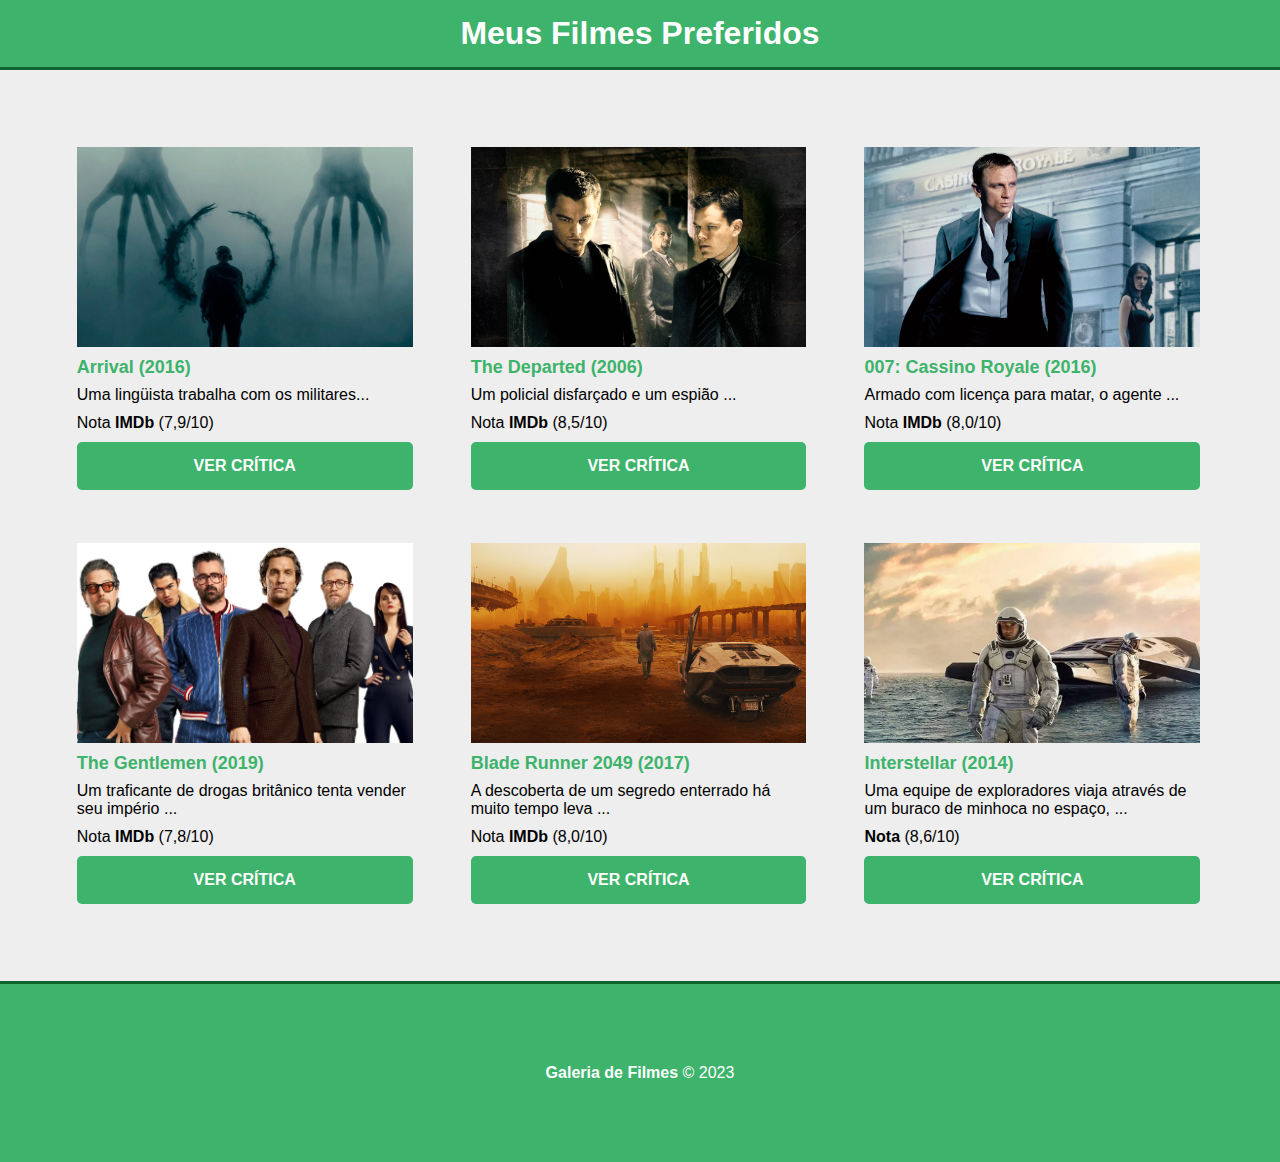
<file: projeto/index.html>
<!DOCTYPE html>
<html lang="en">
<head>
    <meta charset="UTF-8">
    <meta http-equiv="X-UA-Compatible" content="IE=edge">
    <meta name="viewport" content="width=device-width, initial-scale=1.0">
    <title>Meus Filmes Preferidos</title>
    <link rel="stylesheet" href="css/styles.css">
</head>
<body>
    <!-- Cabeçalho -->
    <header> 
        <h1>Meus Filmes Preferidos</h1>
    </header>
    <!-- Grid de Produtos -->
    <main class="container"> 
        <section class="films-container">
            <div class="card">
                <div class="film-image" id="img-1"></div>
                <h3>Arrival (2016)</h3>
                <p>Uma lingüista trabalha com os militares... </p>
                <p> Nota <span class="bold">IMDb</span> (7,9/10) </p>
                <a href="#" class="btn"> Ver Crítica</a>
            </div>
            <div class="card">
                <div class="film-image" id="img-2"></div>
                <h3>The Departed (2006)</h3>
                <p>Um policial disfarçado e um espião ...</p>
                <p> Nota <span class="bold">IMDb</span> (8,5/10) </p>
                <a href="#" class="btn"> Ver Crítica</a>
            </div>
            <div class="card">
                <div class="film-image" id="img-3"></div>
                <h3>007: Cassino Royale (2016)</h3>
                <p>Armado com licença para matar, o agente ...</p>
                <p> Nota <span class="bold">IMDb</span> (8,0/10) </p>
                <a href="#" class="btn"> Ver Crítica</a>
            </div>
            <div class="card">
                <div class="film-image" id="img-4"></div>
                <h3>The Gentlemen (2019)</h3>
                <p>Um traficante de drogas britânico tenta vender seu império ...</p>
                <p> Nota <span class="bold">IMDb</span> (7,8/10) </p>
                <a href="#" class="btn"> Ver Crítica</a>
            </div>
            <div class="card">
                <div class="film-image" id="img-5"></div>
                <h3>Blade Runner 2049 (2017)</h3>
                <p>A descoberta de um segredo enterrado há muito tempo leva ...</p>
                <p> Nota <span class="bold">IMDb</span> (8,0/10) </p>
                <a href="#" class="btn"> Ver Crítica</a>
            </div>
            <div class="card">
                <div class="film-image" id="img-6"></div>
                <h3>Interstellar (2014)</h3>
                <p>Uma equipe de exploradores viaja através de um buraco de minhoca no espaço, ...</p>
                <p> <span class="bold">Nota</span> (8,6/10) </p>
                <a href="#" class="btn"> Ver Crítica</a>
            </div>
        </section>
    </main>
    <!-- Rodapé -->
    <footer>
        <p><span class="bold">Galeria de Filmes</span> &copy; 2023</p>
    </footer>
</body>
</html>
</file>
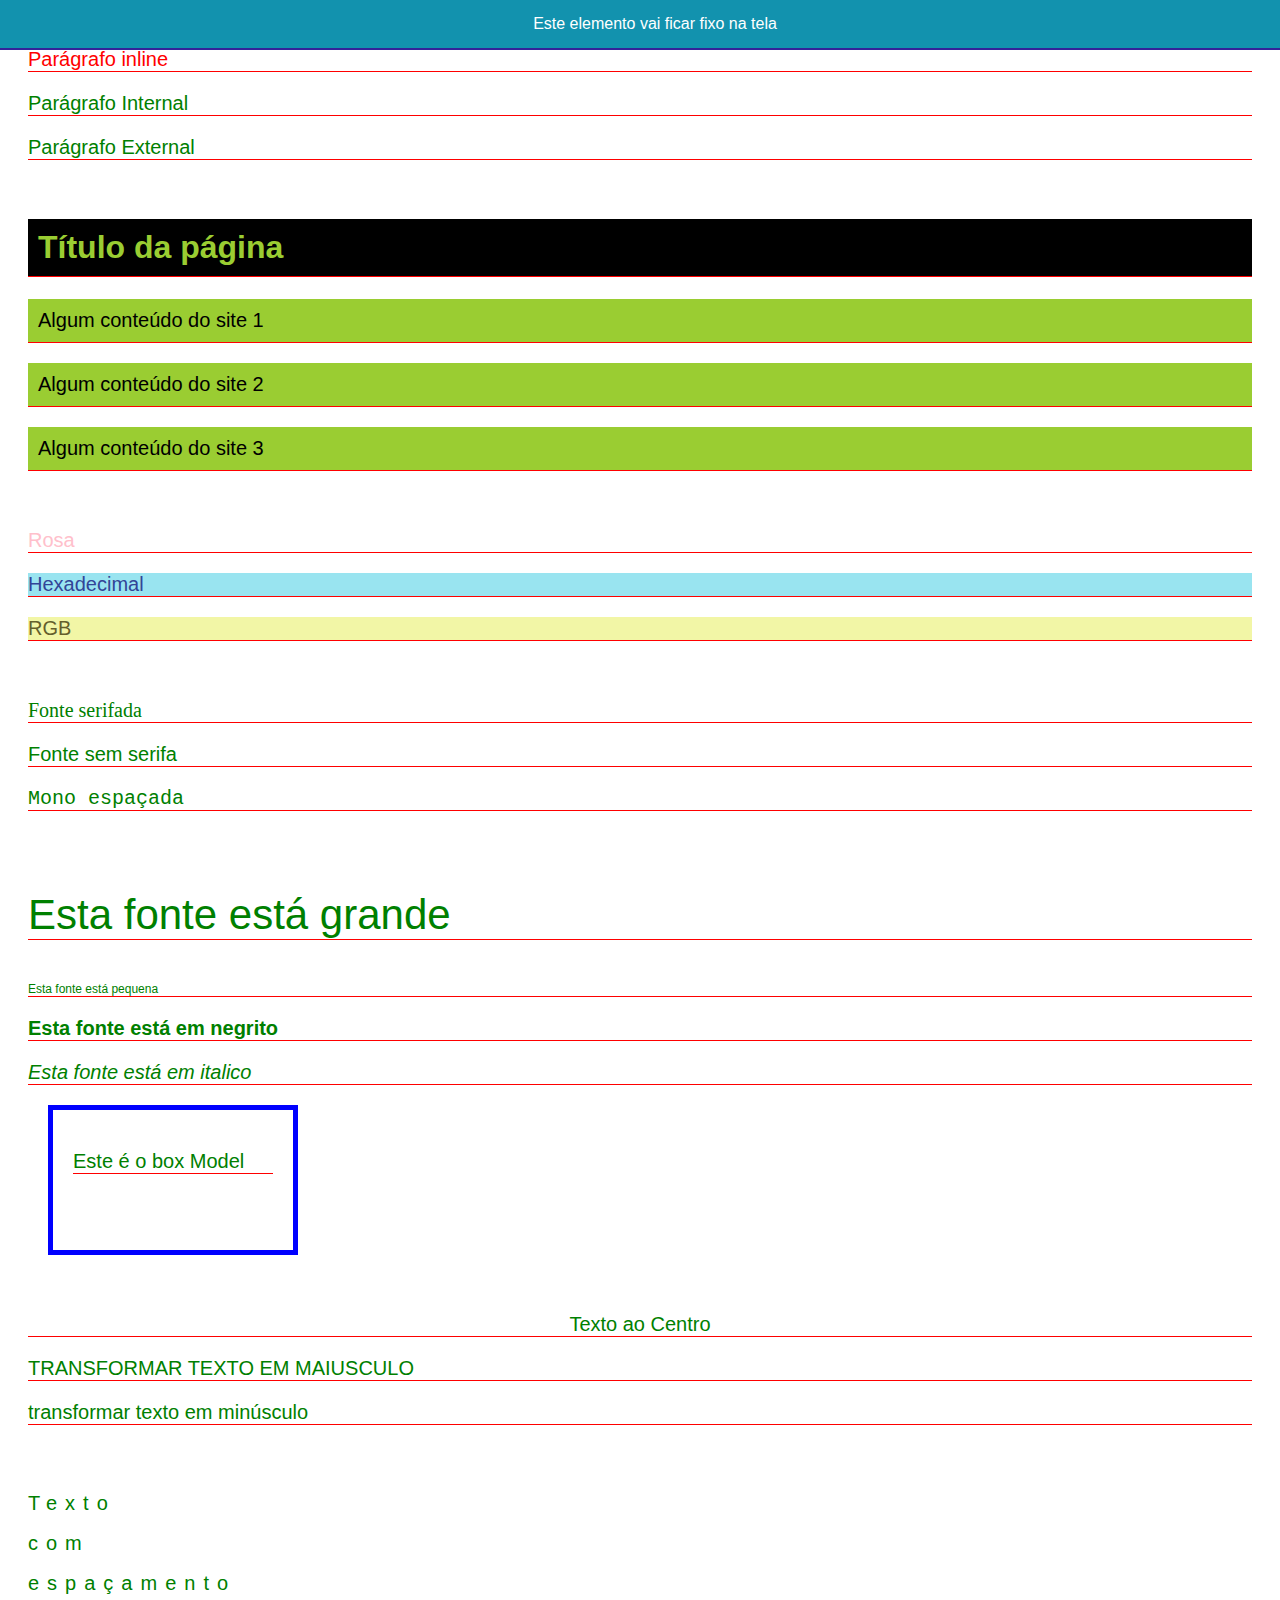
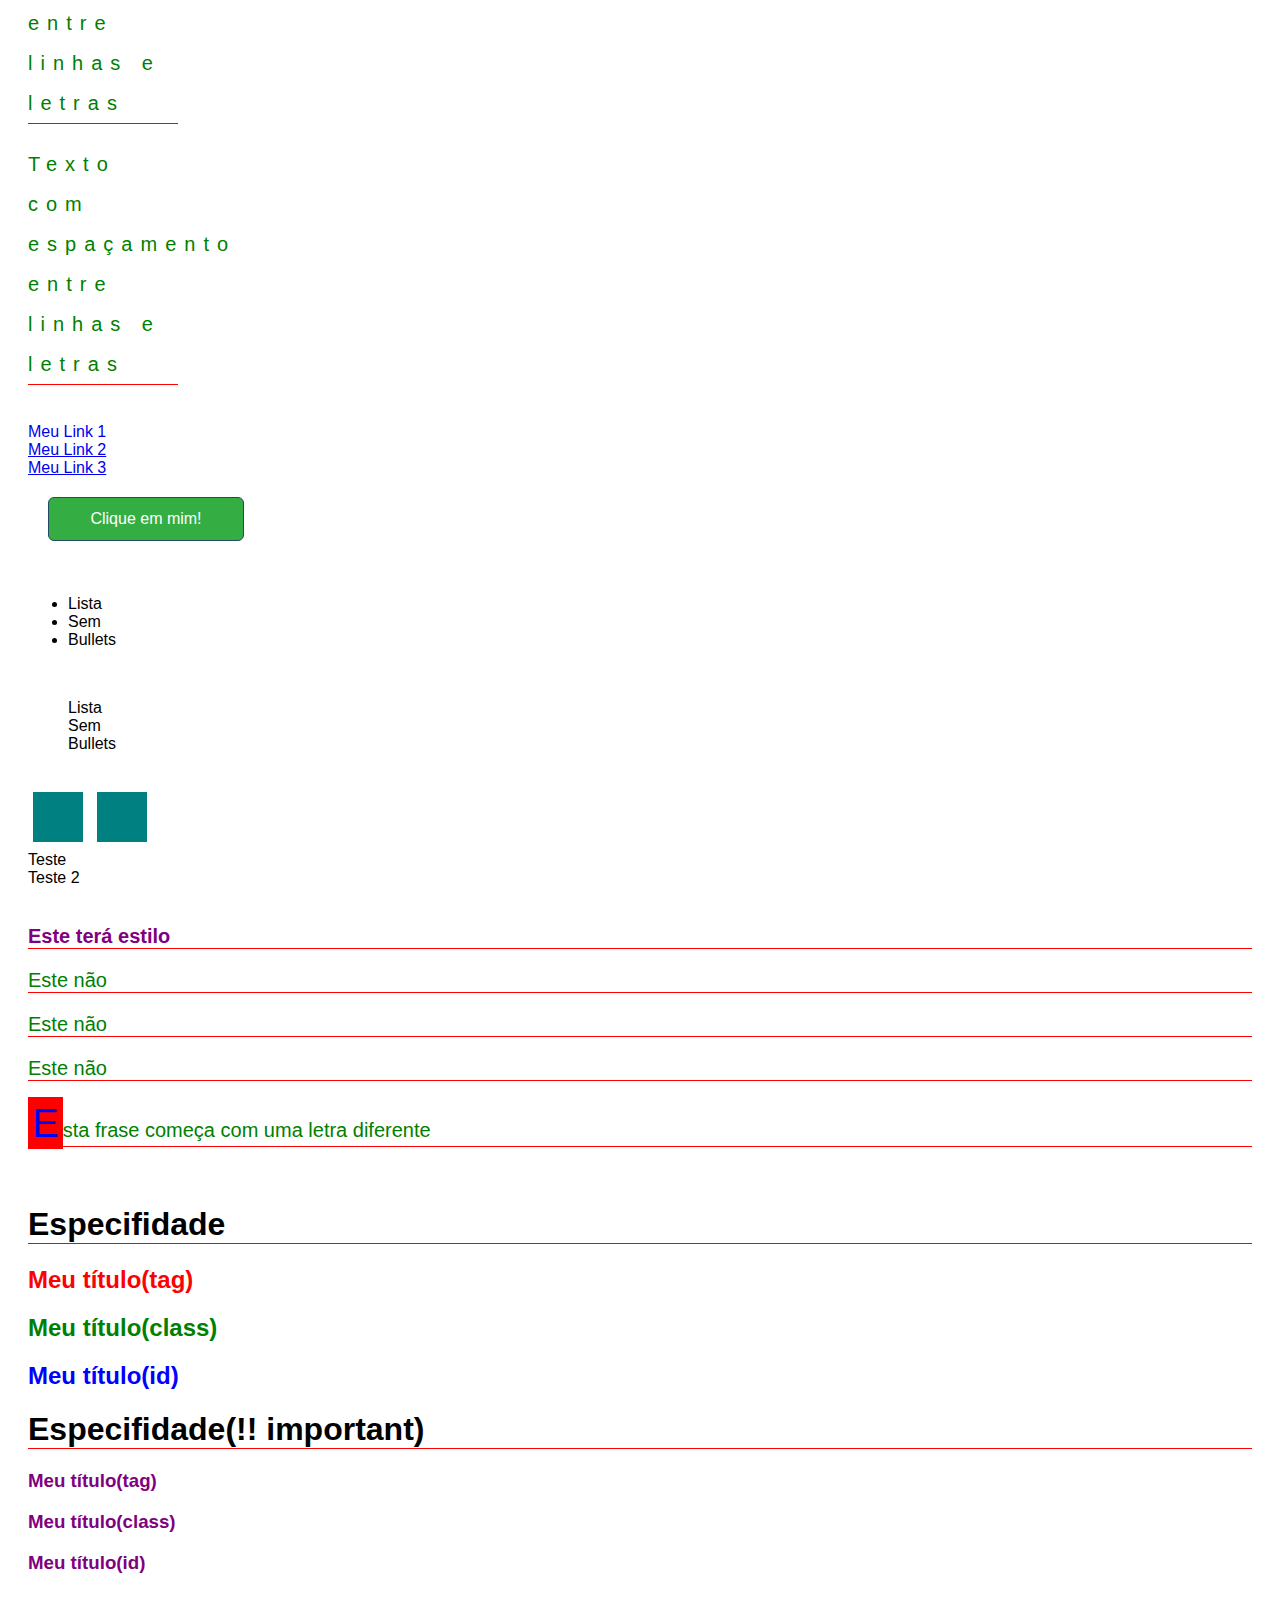
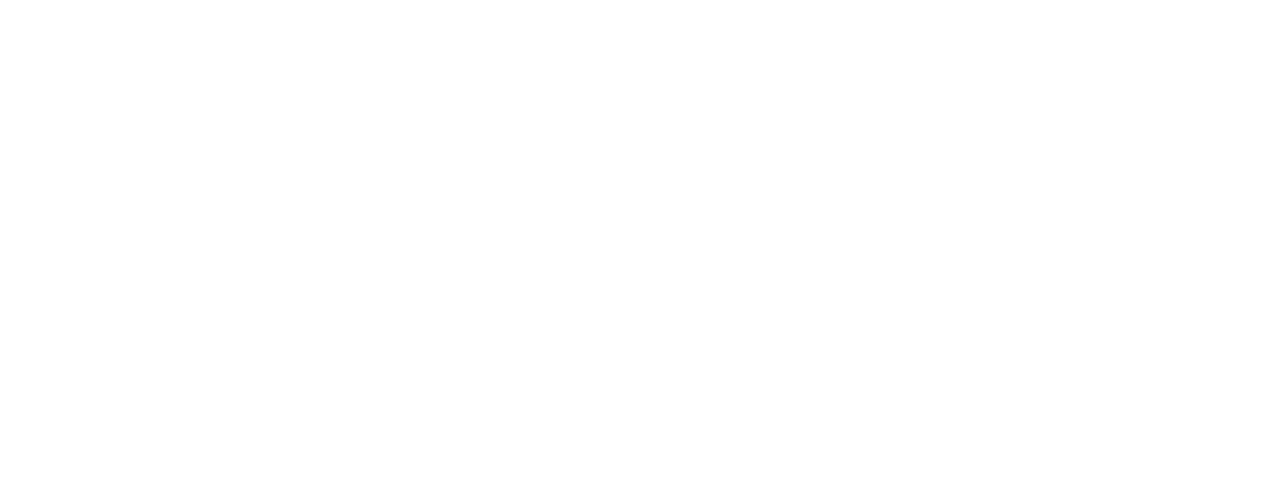
<file: teoria/index.html>
<!DOCTYPE html>
<html lang="en">
<head>
    <meta charset="UTF-8">
    <meta http-equiv="X-UA-Compatible" content="IE=edge">
    <meta name="viewport" content="width=device-width, initial-scale=1.0">
    <title>Teoria de CSS</title>
    <link rel="stylesheet" href="styles.css">
    <!-- <style>
        body {
            padding: 20px;
        }
        p {
            color: green
        }
    </style> -->
</head>
<body>
    <p style="color: red"> Parágrafo inline</p>
    <p> Parágrafo Internal</p>
    <p>Parágrafo External</p> <br />
    <!-- Classes e Ids -->
    <h1 id="titulo-principal">Título da página</h1>
    <p class="meu-paragrafo"> Algum conteúdo do site 1</p>
    <p class="meu-paragrafo"> Algum conteúdo do site 2</p>
    <p class="meu-paragrafo"> Algum conteúdo do site 3</p> <br />
    <!-- Cores -->
    <p class="nome-da-cor">Rosa</p>
    <p class="hexa">Hexadecimal</p>
    <p class="rgb">RGB</p> <br />
    <!-- Fontes -->
    <p class="serifada">Fonte serifada</p>
    <p class="sem-serifa">Fonte sem serifa</p>
    <p class="mono-espacada">Mono espaçada</p><br />
    <!-- Size e Weight -->
    <p class="tamanho-fonte-grande">Esta fonte está grande</p>
    <p class="tamanho-fonte-pequena">Esta fonte está pequena</p>
    <p class="peso-fonte">Esta fonte está em negrito</p>
    <p class="texto-italico">Esta fonte está em italico</p>
    <!-- Box Model -->
    <div class="box-model">
        <p> Este é o box Model</p> 
    </div> 
    <br />
    <!-- Propriedades do texto -->
    <p class="alinhamento">Texto ao Centro</p>
    <p class="transform-maiusculo"> transformar texto em maiusculo</p>
    <p class="transform-minusculo">TRANSFORMAR TEXTO EM MINÚSCULO</p> <br />
    <!-- Espaçamentos de linhas e letras -->
    <p class="espacamento-texto">Texto com espaçamento entre linhas e letras</p>
    <p class="espacamento-texto">Texto com espaçamento entre linhas e letras</p><br />
    <!-- Links -->
    <nav>
        <a href="#" class="decoration">Meu Link 1</a>
    </nav>
    <nav>
        <a href="https://www.google.com" class="visitado">Meu Link 2</a>
    </nav>
    <nav>
        <a href="#" class="estilo-hover">Meu Link 3</a>
    </nav>
<!-- Link em Button -->
<div>
    <a href="#" class="btn">Clique em mim!</a>
</div> <br />
<!-- Listas -->
<ul > 
    <li>Lista</li>
    <li>Sem</li>
    <li>Bullets</li>
</ul> <br />
<ul class="sem-estilo"> 
    <li>Lista</li>
    <li>Sem</li>
    <li>Bullets</li>
</ul><br />
<!-- Display -->
    <div class="Inline"></div>
    <div class="Inline"></div>
    <span class="bloco">Teste</span>
    <span class="bloco">Teste 2</span>
    <div class="Inline hidden">aaa</div><br />
<!-- Position Fixed -->
    <div class="elemento-fixo">Este elemento vai ficar fixo na tela</div>
<!-- First Child  -->
<div class="primeiro-elemento">
    <p>Este terá estilo</p>
    <p>Este não</p>
    <p>Este não</p>
    <p>Este não</p>
<!-- Pseudo Elementos -->
    <p class="primeira-letra">Esta frase começa com uma letra diferente</p>
</div><br />
<!-- Especifidade -->
<h1>Especifidade</h1>
<h2 >Meu título(tag)</h2>
<h2 class="titulo">Meu título(class)</h2>
<h2 class="titulo" id="meu-titulo-preferido">Meu título(id)</h2>
<!-- IMPORTANT -->
<h1>Especifidade(!! important)</h1>
<h3 >Meu título(tag)</h2>
<h3 class="titulo">Meu título(class)</h2>
<h3 class="titulo" id="meu-titulo-preferido">Meu título(id)</h2>


</body>
</html>
</file>
<file: projeto/css/styles.css>
* {
    padding: 0;
    margin: 0;
    box-sizing: border-box;
    font-family: "Helvetica";
}

/* Cabeçalho */
header {
    background-color: #3db36b;
    color: #FFF;
    padding: 15px;
    text-align: center;
    border-bottom: 3px solid #0f642f
}

/* Grid de Produtos */
.container {
    background-color: #EEE;
    min-height: 60vh; 
    padding: 50px;
}

.films-container {
    max-width: 1200px;
    margin: 0 auto;

}

.card {
    width: 31%;
    display: inline-block;
    margin: 1% 1%;
    padding: 15px;
}

.film-image {
    height: 200px;
    width: 100%;
    margin-bottom: 10px;
    background-position: center;
    background-size: cover;

}

h3 {
    margin-bottom: 8px;
    color: #3db36b;
    font-size: 18px;
    
}

.card p {
    margin-bottom: 10px;
}

.bold {
    font-weight: bold;
}

#img-1 {
    background-image: url('../img/imagem1.jpeg');
}

#img-2 {
    background-image: url('../img/imagem2.jpeg');
}

#img-3 {
    background-image: url('../img/imagem3.jpeg');
}

#img-4 {
    background-image: url('../img/imagem4.webp');
}

#img-5 {
    background-image: url('../img/imagem5.jpeg');
}

#img-6 {
    background-image: url('../img/imagem6.webp');
}

.btn {
    display: block;
    width: 100%;
    font-weight: bold;
    text-align: center;
    text-transform: uppercase;
    text-decoration: none;
    background-color: #3db36b;
    color: #FFF;
    padding: 15px;
    border-radius: 5px;
    transition: 0.3s;
}

.btn:hover {
    background-color: #0f642f;
}


/* Footer */
footer {
    background-color: #3db36b;
    color: #FFF;
    border-top: 3px solid #0f642f;
    text-align: center;
    padding: 80px;
}
</file>
<file: teoria/styles.css>
body {
    padding: 20px;
    padding-bottom: 500px                            ;
}

p {
    color: green;
    font-size: 20px;
}

/* Classes  e Ids */
.meu-paragrafo {
    background-color: yellowgreen;
    color: black;
    padding: 10px;
    font-family: Helvetica;
}

#titulo-principal{
    background-color: black;
    color: yellowgreen;
    padding: 10px;
    font-family: Helvetica;
}

/* Todos os Elementos da página, listas */ 
* {
    font-family: Arial, Helvetica, sans-serif;
}

p,
h1 {
    border-bottom: 1px solid red;
}

/* Cores */
.nome-da-cor {
    color: pink
}

.hexa {
    color: #324597;
    background-color: #99e4f0;
}

.rgb {
    color: rgb(100, 95, 44);
    background-color: rgb(242, 246, 166);
}

/* Fontes */
.serifada {
    font-family: Georgia;
}

.sem-serifa {
    font-family: Helvetica;
}

.mono-espacada {
    font-family: "Courier New";
}

/* SIze e Weight*/
.tamanho-fonte-grande {
    font-size: 42px;
}

.tamanho-fonte-pequena {
    font-size: 12px;
}
    
.peso-fonte {
    font-weight: 700;
}

.texto-italico {
    font-style: italic;
}

/* Box Model*/
.box-model {
    width: 200px;
    height: 100px;
    border: 5px solid blue;
    padding: 20px;
    /* padding: 20px 10px 5x;  Distribui o valor aos lados*/ 
    margin: 20px;
}

/* Propriedades do texto */
.alinhamento {
    text-align: center;
}

.transform-minusculo{
    text-transform: lowercase;
}

.transform-maiusculo {
    text-transform: uppercase;
}

/* Espaçamento de linhas e letras */
.espacamento-texto {
    width: 150px;
    line-height: 40px;
    letter-spacing: 8px
}

/* Links */
.decoration {
    text-decoration: none;
}

.visitado:visited  {
    color: orange
}

.estilo-hover:hover {
    background-color: #1292AE;

}

/* Link em Button */
.btn {
    font-family: "Helvetica";
    background-color: #34AE43;
    border: 1.5px solid #234966;
    border-radius: 6px;
    color: #fff;
    text-decoration: none;
    display: block;
    width: 180px;
    padding: 12px 7px;
    text-align: center;
    margin: 20px;
    transition: 0.5s;
}

.btn:hover {
    background-color: #234966;
}

/* Lista */
.sem-estilo {
    list-style: none;
}

/* Display */
.Inline {
    width: 50px;
    height: 50px;
    background-color: teal;
    margin: 5px;
    display: inline-block;
}

.bloco {
    display: block;
}

.hidden {
    display: none;
}

/* Position Fixed */
.elemento-fixo {
    position: fixed;
    left: 0;
    top: 0;
    width: 100%;
    padding: 15px;
    text-align: center;
    background-color: #1292AE;
    border-bottom: 2px solid #342299;
    color: #fff;
}

/* Pseudo Seletor / Pseudo Class */
.primeiro-elemento p:first-child {
    color: purple;
    font-weight: bold;
}

/* Pseudo Elemento */
.primeira-letra::first-letter {
    font-size: 40px;
    color: blue;
    background-color: red;
    padding: 4px;
}

/* Especifidade (a classe se sobrepõe a tag) */
h2 {
    color: red;
}

.titulo {
    color: green;
}

#meu-titulo-preferido {
    color: blue;
}

/* IMPORTANT */
h3 {
    color: purple !important;
}
</file>
